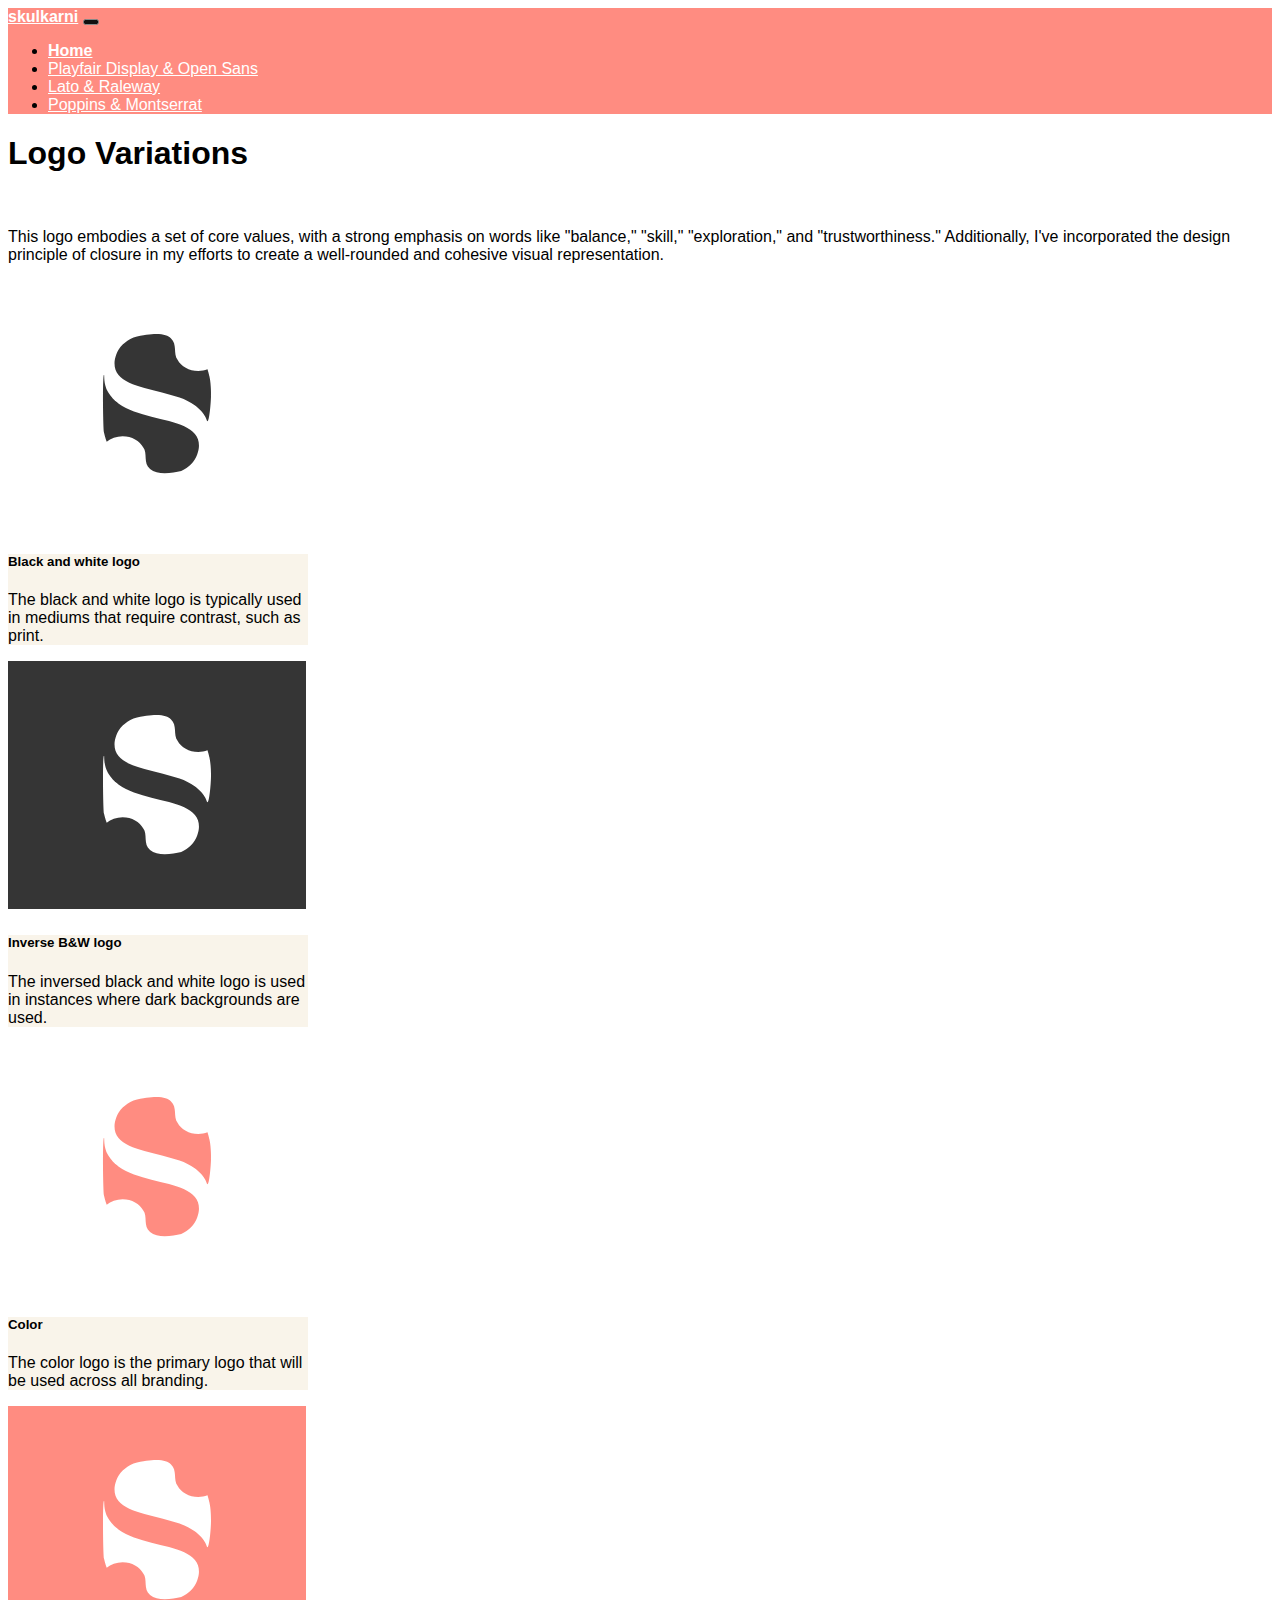
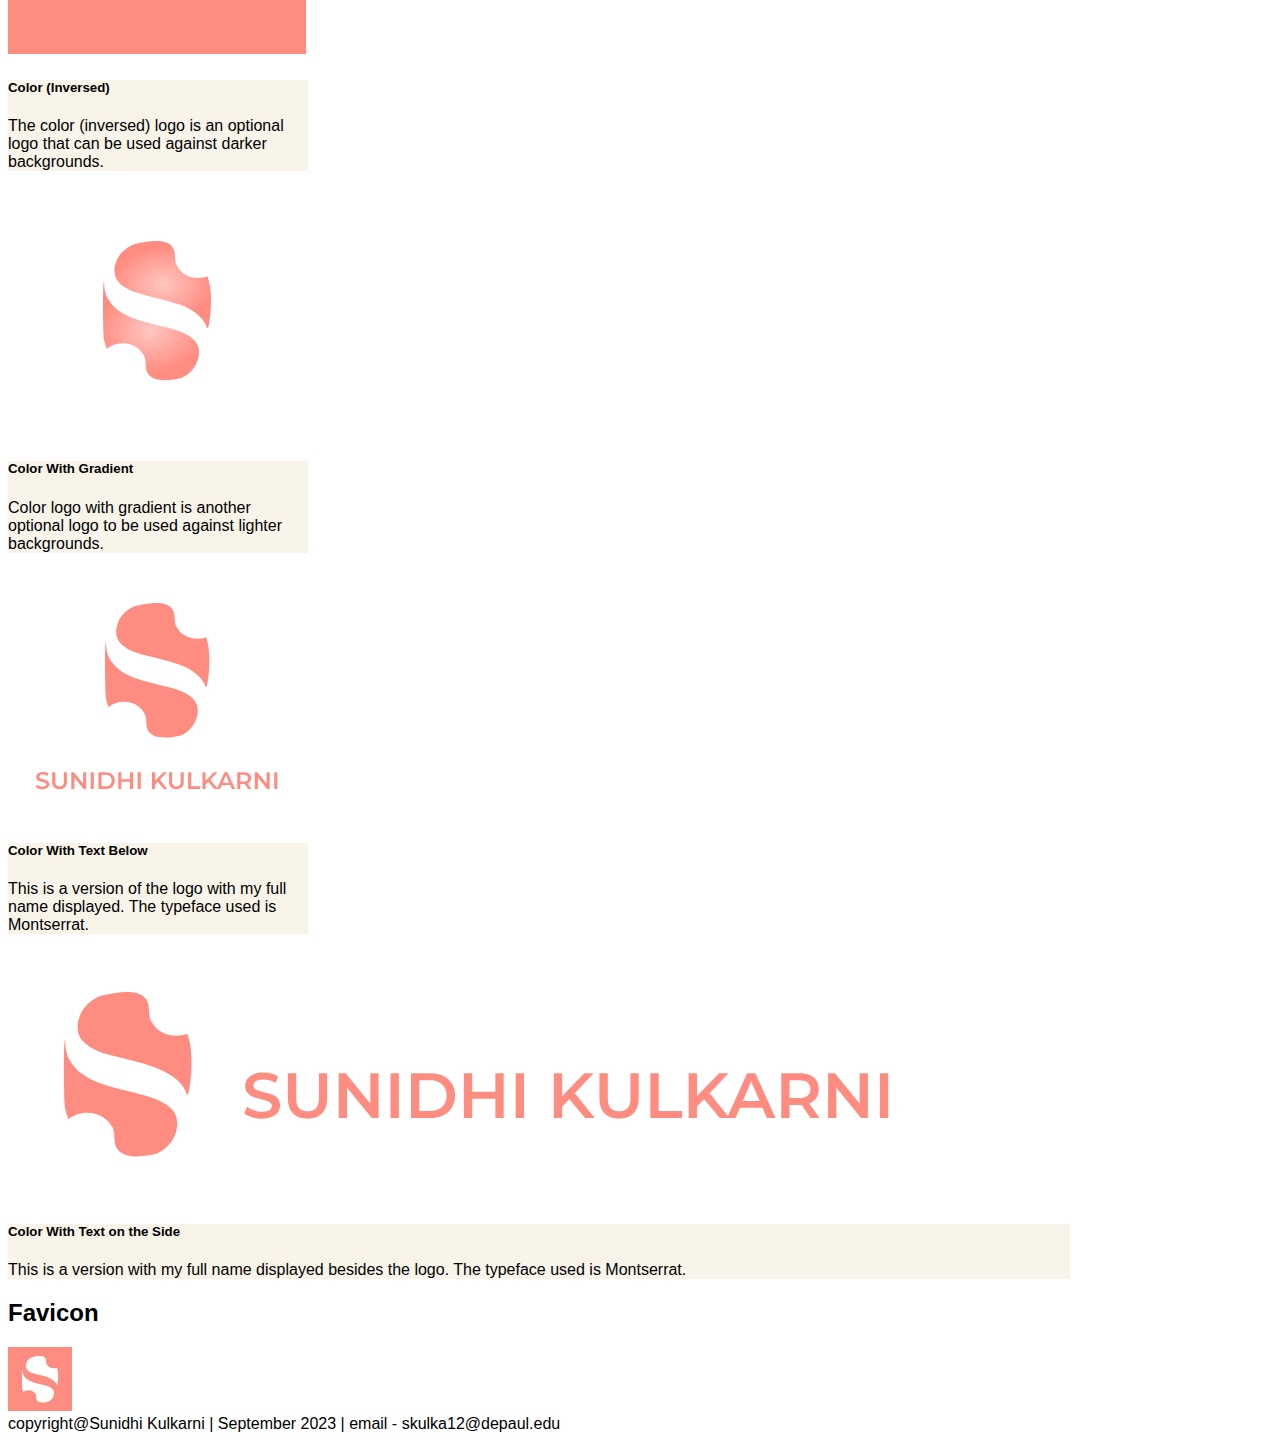
<file: index.html>
<!doctype html>
<html lang="en">
  <head>
    <meta charset="utf-8">
    <meta name="viewport" content="width=device-width, initial-scale=1">
    <title>Sunidhi Logo Variations</title>
    
    <!--CSS-->
    <link href="https://cdn.jsdelivr.net/npm/bootstrap@5.3.2/dist/css/bootstrap.min.css" rel="stylesheet" integrity="sha384-T3c6CoIi6uLrA9TneNEoa7RxnatzjcDSCmG1MXxSR1GAsXEV/Dwwykc2MPK8M2HN" crossorigin="anonymous">
    <link rel="stylesheet" href="./Typocss/typographicHierarchies.css">
    <link rel="preconnect" href="https://fonts.googleapis.com">
    <link rel="preconnect" href="https://fonts.gstatic.com" crossorigin>
    <link href="https://fonts.googleapis.com/css?family=Montserrat">
    <link rel="stylesheet" href="https://cdn.jsdelivr.net/npm/bootstrap-icons@1.9.1/font/bootstrap-icons.css">
    <link rel="shortcut icon" type="image" href="./Polished Logos/Favicon.png">
    <link rel="icon" type="image" href="./Polished Logos/Favicon.png">
    <link rel="apple-touch-icon" href="./Polished Logos/Favicon.png">

  </head>
  <body>
    <nav class="navbar navbar-expand-lg nav-bar-color sticky-top">
        <div class="container-fluid">
          <a class="navbar-brand" href="#">skulkarni</a>
          <button class="navbar-toggler" type="button" data-bs-toggle="collapse" data-bs-target="#navbarNavDropdown" aria-controls="navbarNavDropdown" aria-expanded="false" aria-label="Toggle navigation">
            <span class="navbar-toggler-icon"></span>
          </button>
          <div class="collapse navbar-collapse" id="navbarNavDropdown">
            <ul class="navbar-nav">
              <li class="nav-item">
                <a class="nav-link active nav-highlight" aria-current="page" href="../Typographical Hierarchies/Typoindex.html">Home</a>
              </li>
            <li class="nav-item">
              <a class="nav-link" href="../Typographical Hierarchies/Playfairdisplayandopensans.html">  Playfair Display & Open Sans  </a>
            </li>
            <li class="nav-item">
              <a class="nav-link" href="../Typographical Hierarchies/Latoandraleway.html">  Lato & Raleway  </a>
            </li>
            <li class="nav-item">
              <a class="nav-link" href="../Typographical Hierarchies/Poppinsandmontserrat.html">  Poppins & Montserrat  </a>
            </li>
          </ul>
        </div>
      </div>
    </nav>

    <div class="container mt-5">
      <div class="row">
        <div class="col-1"></div>
        <div class="col-10 google-font-text text-center">
          <h1>Logo Variations</h1>
          <br>
          <p>This logo embodies a set of core values, with a strong emphasis on words like "balance," "skill," "exploration," and "trustworthiness." Additionally, I've incorporated the design principle of closure in my efforts to create a well-rounded and cohesive visual representation.</p>
        </div>
        <div class="col-1"></div>
      </div>

        <div class="row">
            <div class="col-sm-4">
                <div class="card mb-4" style="width:300px">
                    <img class="card-img-top" src="./Polished Logos/Black and white logo.svg" max-width="40%" height="auto" alt="BW Logo">
                    <div class="card-body">
                        <h5 class="scard-title">Black and white logo</h5>
                        <p class="card-text">The black and white logo is typically used in mediums that require contrast, such as print. </p>
                    </div>
                </div>
            </div>
            <div class="col-sm-4">
                <div class="card mb-4" style="width:300px">
                    <img class="card-img-top" src="./Polished Logos/Inverse B&W logo.svg" max-width="40%" height="auto" alt="BW Logo">
                    <div class="card-body">
                        <h5 class="card-title">Inverse B&W logo</h5>
                        <p class="card-text">The inversed black and white logo is used in instances where dark backgrounds are used.</p>
                    </div>
                </div>
            </div>
            <div class="col-sm-4">
                <div class="card mb-4" style="width:300px">
                    <img class="card-img-top" src="./Polished Logos/Color.svg" max-width="40%" height="auto" alt="BW Logo">
                    <div class="card-body">
                        <h5 class="card-title">Color</h5>
                        <p class="card-text">The color logo is the primary logo that will be used across all branding.</p>
                    </div>
                </div>
            </div>
        </div>
        <div class="row">
            <div class="col-sm-4">
                <div class="card mb-4" style="width:300px">
                    <img class="card-img-top" src="./Polished Logos/Color (Inversed).svg" max-width="40%" height="auto" alt="BW Logo">
                    <div class="card-body">
                        <h5 class="card-title">Color (Inversed)</h5>
                        <p class="card-text">The color (inversed) logo is an optional logo that can be used against darker backgrounds.</p>
                    </div>
                </div>
            </div>
            <div class="col-sm-4">
                <div class="card mb-4" style="width:300px">
                    <img class="card-img-top" src="./Polished Logos/Color With Gradient.svg" max-width="40%" height="auto" alt="BW Logo">
                    <div class="card-body">
                        <h5 class="card-title">Color With Gradient</h5>
                        <p class="card-text">Color logo with gradient is another optional logo to be used against lighter backgrounds.</p>
                    </div>
                </div>
            </div>
            <div class="col-sm-4">
                <div class="card mb-4" style="width:300px">
                    <img class="card-img-top" src="./Polished Logos/Color With Text Below.svg" max-width="40%" height="auto" alt="BW Logo">
                    <div class="card-body">
                        <h5 class="card-title">Color With Text Below</h5>
                        <p class="card-text">This is a version of the logo with my full name displayed. The typeface used is Montserrat.</p>
                    </div>
                </div>
            </div>
            <div class="col-sm-4">
                <div class="card mb-4" style="width:1062px">
                    <img class="card-img-top" src="./Polished Logos/Color With Text on the Side.svg" max-width="40%" height="auto" alt="BW Logo">
                    <div class="card-body">
                        <h5 class="card-title">Color With Text on the Side</h5>
                        <p class="card-text">This is a version with my full name displayed besides the logo. The typeface used is Montserrat.</p>
                    </div>
                </div>
            </div>
        </div>
    </div>

    <div class="container mb-5 mt-5">
        <h2>Favicon</h2>
        <img src="./Polished Logos/Favicon.svg" class="mt-1" alt="favicon">
    </div>

    
   <footer class = "footer-j mt-3 py-3 px-3 border-top text-center border-dark border-1">
        copyright@Sunidhi Kulkarni | September 2023 | email - skulka12@depaul.edu
    </footer>
    <script src="https://cdn.jsdelivr.net/npm/bootstrap@5.3.2/dist/js/bootstrap.bundle.min.js" integrity="sha384-C6RzsynM9kWDrMNeT87bh95OGNyZPhcTNXj1NW7RuBCsyN/o0jlpcV8Qyq46cDfL" crossorigin="anonymous"></script>
  </body>
</html>
</file>
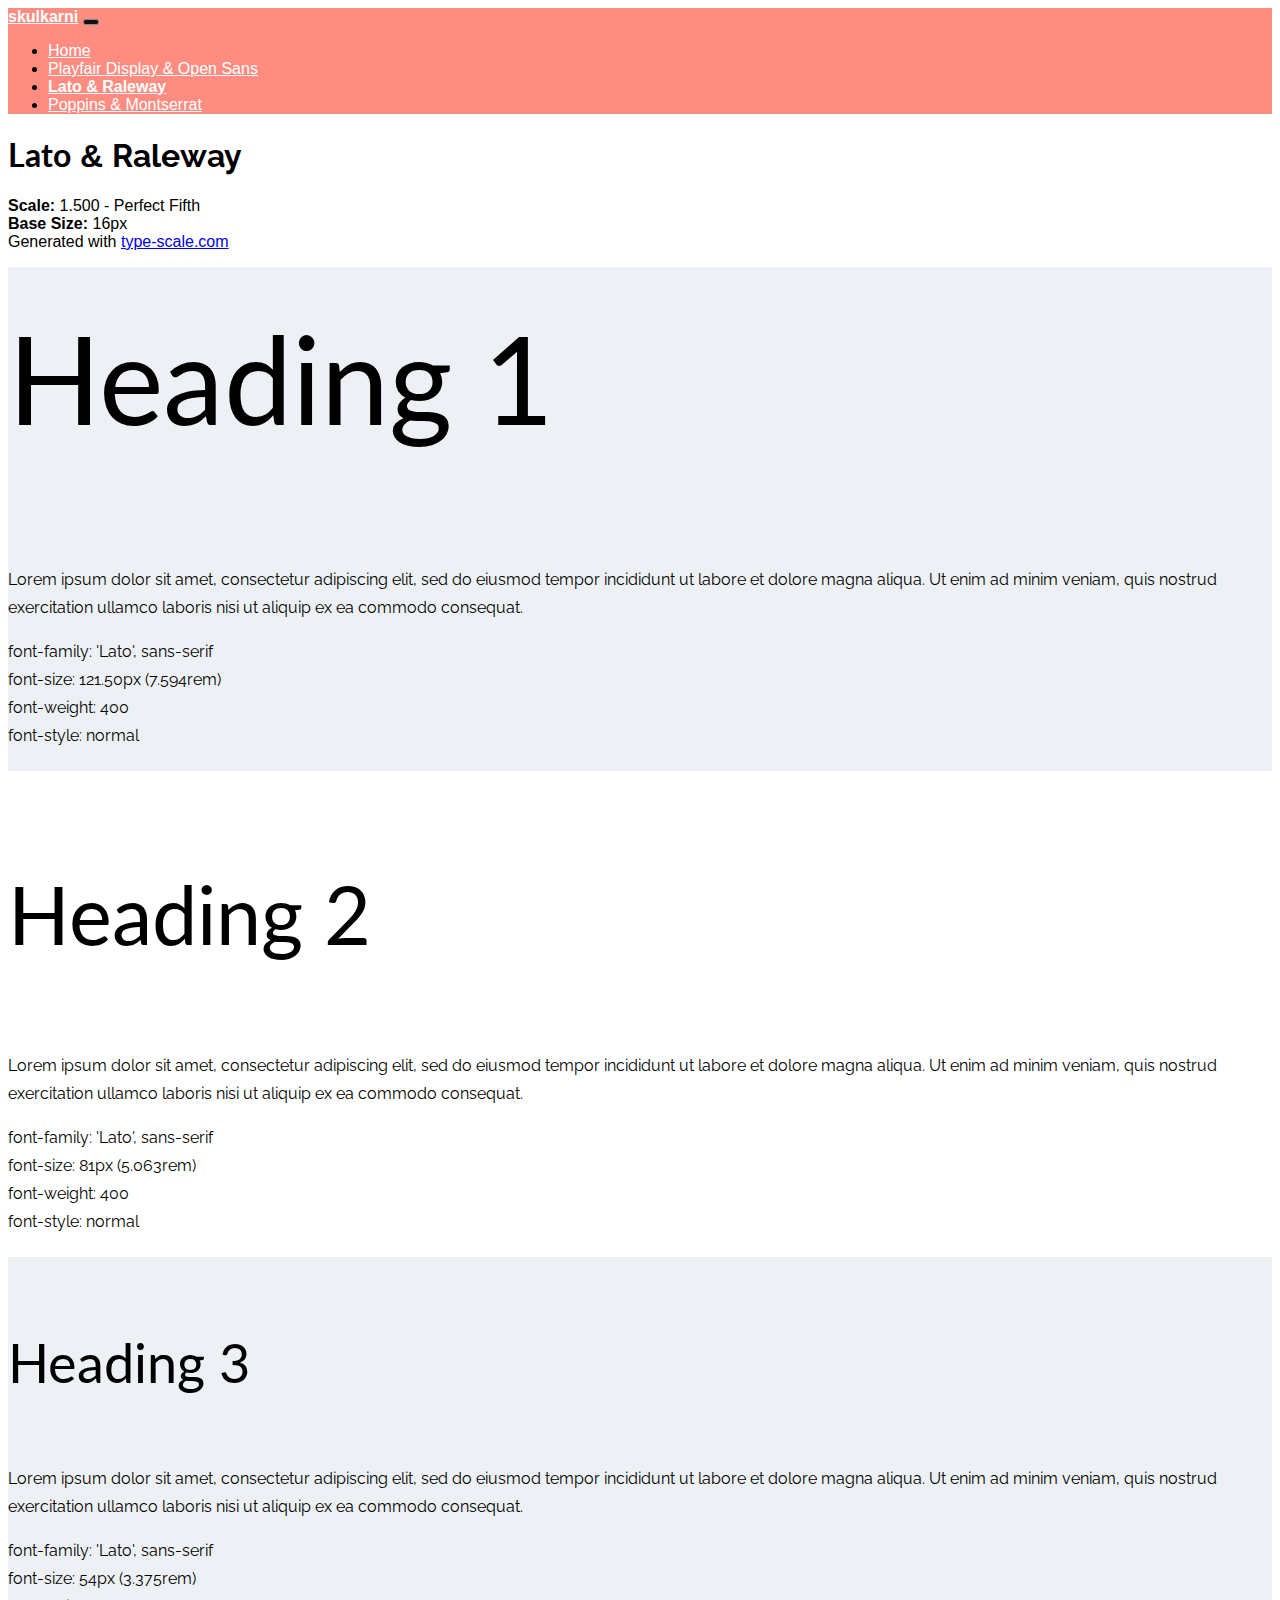
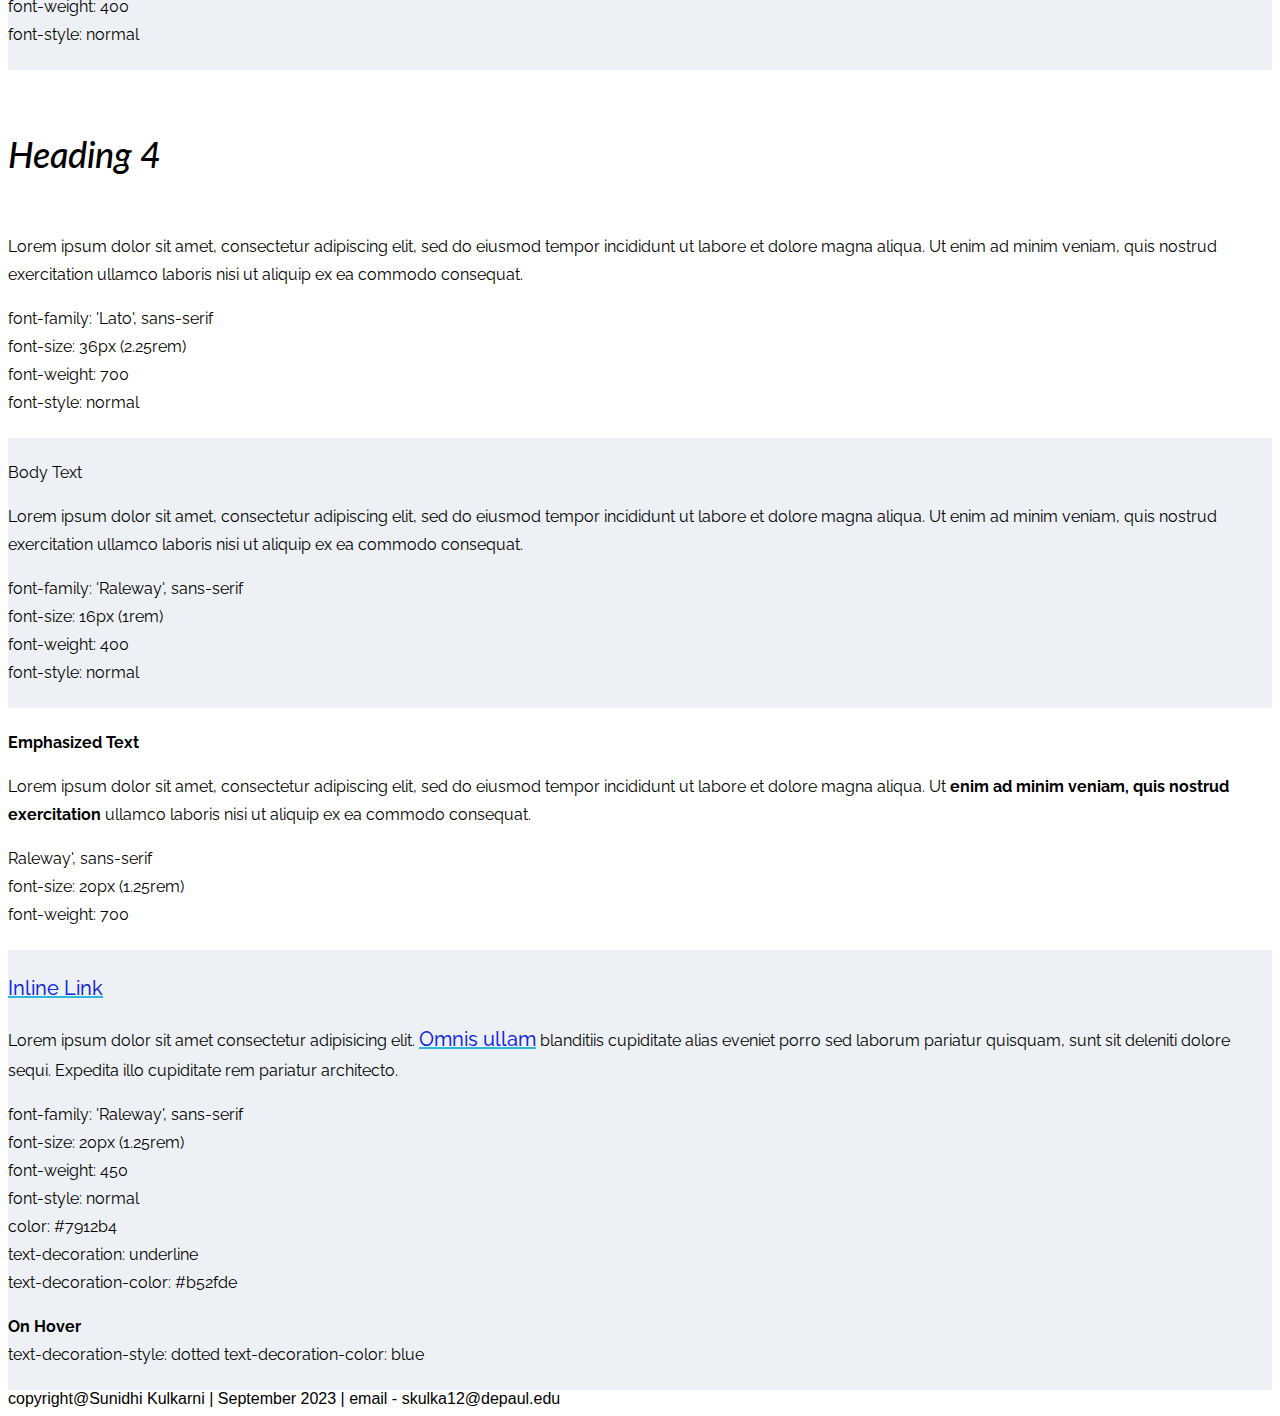
<file: Latoandraleway.html>
<!doctype html>
<html lang="en">
  <head>
    <meta charset="utf-8">
    <meta name="viewport" content="width=device-width, initial-scale=1">
  <title>Sunidhi Typographic Hierarchies</title>
    
    <!--CSS-->
    <link href="https://cdn.jsdelivr.net/npm/bootstrap@5.3.2/dist/css/bootstrap.min.css" rel="stylesheet" integrity="sha384-T3c6CoIi6uLrA9TneNEoa7RxnatzjcDSCmG1MXxSR1GAsXEV/Dwwykc2MPK8M2HN" crossorigin="anonymous">
    <link rel="preconnect" href="https://fonts.googleapis.com">
    <link rel="preconnect" href="https://fonts.gstatic.com" crossorigin>
    <link href="https://fonts.googleapis.com/css2?family=Lato&family=Raleway&display=swap" rel="stylesheet"> 
    <link rel="stylesheet" href="./Typocss/typographicHierarchies.css">

  </head>
  <body>
    <nav class="navbar navbar-expand-lg nav-bar-color sticky-top">
        <div class="container-fluid">
          <a class="navbar-brand" href="#">skulkarni</a>
          <button class="navbar-toggler" type="button" data-bs-toggle="collapse" data-bs-target="#navbarNavDropdown" aria-controls="navbarNavDropdown" aria-expanded="false" aria-label="Toggle navigation">
            <span class="navbar-toggler-icon"></span>
          </button>
          <div class="collapse navbar-collapse" id="navbarNavDropdown">
            <ul class="navbar-nav">
              <li class="nav-item">
                <a class="nav-link" href="./index.html">Home</a>
              </li>
            <li class="nav-item">
              <a class="nav-link" href="./Playfairdisplayandopensans.html">  Playfair Display & Open Sans  </a>
            </li>
            <li class="nav-item">
              <a class="nav-link active nav-highlight" aria-current="page" href="./Latoandraleway.html">  Lato & Raleway  </a>
            </li>
            <li class="nav-item">
              <a class="nav-link" href="./Poppinsandmontserrat.html">  Poppins & Montserrat  </a>
            </li>
          </ul>
        </div>
      </div>
    </nav>

    <!-- description of the font and scale -->
    <div class="container type-description">
      <div class="row">
        <div class="col mt-5">
            <h1><span style="font-family: 'Lato', sans-serif">Lato</span> &amp; <span style="font-family: 'Raleway', sans-serif">Raleway</span></h1>
            
            <p>
                <b>Scale:</b> 1.500 - Perfect Fifth <br />
                <b>Base Size:</b> 16px <br />
                Generated with <a href="https://type-scale.com/" target="_blank">type-scale.com</a>
            </p>
        </div>
    </div> <!-- description of the font and scale -->
    
    <!--begin typeface headings -->
    <div class="container typeface-hierarchy Latoandraleway">
      <div class="row row-1">
        <div class="col-lg-8 col-md-12 py-3">
          <h1>Heading 1</h1>
          <p>Lorem ipsum dolor sit amet, consectetur adipiscing elit, sed do eiusmod tempor incididunt ut labore et dolore 
            magna aliqua. Ut enim ad minim veniam, quis nostrud exercitation ullamco laboris nisi ut aliquip ex ea 
            commodo consequat.
          </p>
        </div>
        <div class="col-lg-4 specs pt-5 mt-4 ps-4">
          <p>
            font-family: 'Lato', sans-serif <br/>
            font-size: 121.50px (7.594rem)<br/>
            font-weight: 400<br/>
            font-style: normal<br/>
          </p>
        </div>
        
      </div> <!--row end-->
      
      <div class="row row-2">
        <div class="col-lg-8 col-md-12 py-">
          <h2>Heading 2</h2>
          <p>Lorem ipsum dolor sit amet, consectetur adipiscing elit, sed do eiusmod tempor incididunt ut labore et dolore 
            magna aliqua. Ut enim ad minim veniam, quis nostrud exercitation ullamco laboris nisi ut aliquip ex ea 
            commodo consequat.
          </p>
        </div>
        <div class="col-lg-4 col-md-12 specs pt-5 ps-4">
          <p>
            font-family: 'Lato', sans-serif <br/>
            font-size: 81px (5.063rem)<br/>
            font-weight: 400<br/>
            font-style: normal<br/>
          </p>
        </div>
      </div> <!--row end-->

      <div class="row row-3">
        <div class="col-lg-8 col-md-12 py-3">
          <h3>Heading 3</h3>
          <p>Lorem ipsum dolor sit amet, consectetur adipiscing elit, sed do eiusmod tempor incididunt ut labore et dolore 
            magna aliqua. Ut enim ad minim veniam, quis nostrud exercitation ullamco laboris nisi ut aliquip ex ea 
            commodo consequat.
          </p>
        </div>
        <div class="col-lg-4 col-md-12 specs pt-5 ps-4">
          <p>
            font-family: 'Lato', sans-serif <br/>
            font-size: 54px (3.375rem) <br/>
            font-weight: 400<br/>
            font-style: normal<br/>
          </p>
        </div>
      </div> <!--row end-->

      <div class="row row-4">
        <div class="col-lg-8 col-md-12 py-3">
          <h4>Heading 4</h4>
          <p>Lorem ipsum dolor sit amet, consectetur adipiscing elit, sed do eiusmod tempor incididunt ut labore et dolore 
            magna aliqua. Ut enim ad minim veniam, quis nostrud exercitation ullamco laboris nisi ut aliquip ex ea 
            commodo consequat.
          </p>
        </div>
        <div class="col-lg-4 col-md-12 specs pt-4 ps-4">
          <p>
            font-family: 'Lato', sans-serif <br/>
            font-size: 36px (2.25rem)<br/>
            font-weight: 700<br/>
            font-style: normal<br/>
          </p>
        </div>
      </div> <!--row end-->

      <div class="row row-5">
        <div class="col-lg-8 col-md-12 py-2">
          <p>Body Text</p>
          <p>Lorem ipsum dolor sit amet, consectetur adipiscing elit, sed do eiusmod tempor incididunt ut labore et dolore 
            magna aliqua. Ut enim ad minim veniam, quis nostrud exercitation ullamco laboris nisi ut aliquip ex ea 
            commodo consequat.
          </p>
        </div>
        <div class="col-lg-4 col-md-12 specs pt-4 ps-4">
          <p>
            font-family: 'Raleway', sans-serif <br/>
            font-size: 16px (1rem) <br/>
            font-weight: 400<br/>
            font-style: normal<br/>
          </p>
        </div>
      </div> <!--row end-->

      <div class="row row-6">
        <div class="col-lg-8 col-md-12 py-2 col-em">
          <p><em>Emphasized Text</em></p>
          <p>Lorem ipsum dolor sit amet, consectetur adipiscing elit, sed do eiusmod tempor incididunt ut labore et dolore 
            magna aliqua. Ut <em>enim ad minim veniam, quis nostrud exercitation</em> ullamco laboris nisi ut aliquip ex ea 
            commodo consequat.
          </p>
        </div>
        <div class="col-lg-4 col-md-12 specs pt-5 ps-4">
          <p>Raleway', sans-serif <br/>
            font-size: 20px (1.25rem)<br/>
            font-weight: 700<br/>
          </p>
        </div>
      </div> <!--row end-->

      <div class="row row-7">
        <div class="col-lg-8 col-md-12 py-2">
            <p><a href="#">Inline Link</a></p>
            <p>Lorem ipsum dolor sit amet consectetur adipisicing elit. <a href="#">Omnis ullam</a> blanditiis cupiditate alias eveniet porro sed laborum pariatur quisquam, sunt sit deleniti dolore sequi. Expedita illo cupiditate rem pariatur architecto.</p>
        </div>
        <div class="col-lg-4 col-md-12 specs pt-3 ps-4">
                <p>
                    font-family: 'Raleway', sans-serif<br />
                    font-size: 20px (1.25rem)<br />
                    font-weight: 450<br />
                    font-style: normal<br />
                    color: #7912b4<br />
                    text-decoration: underline<br />
                    text-decoration-color: #b52fde<br />
                </p>
                <p>
                    <b>On Hover</b><br />
                    text-decoration-style: dotted
                    text-decoration-color: blue
                </p>
        </div>
    </div>
    </div>

     <footer class = "footer-j mt-3 py-3 px-3 border-top text-center border-dark border-1">
        copyright@Sunidhi Kulkarni | September 2023 | email - skulka12@depaul.edu
    </footer>
    <script src="https://cdn.jsdelivr.net/npm/bootstrap@5.3.2/dist/js/bootstrap.bundle.min.js" integrity="sha384-C6RzsynM9kWDrMNeT87bh95OGNyZPhcTNXj1NW7RuBCsyN/o0jlpcV8Qyq46cDfL" crossorigin="anonymous"></script>
  </body>
</html>
</file>
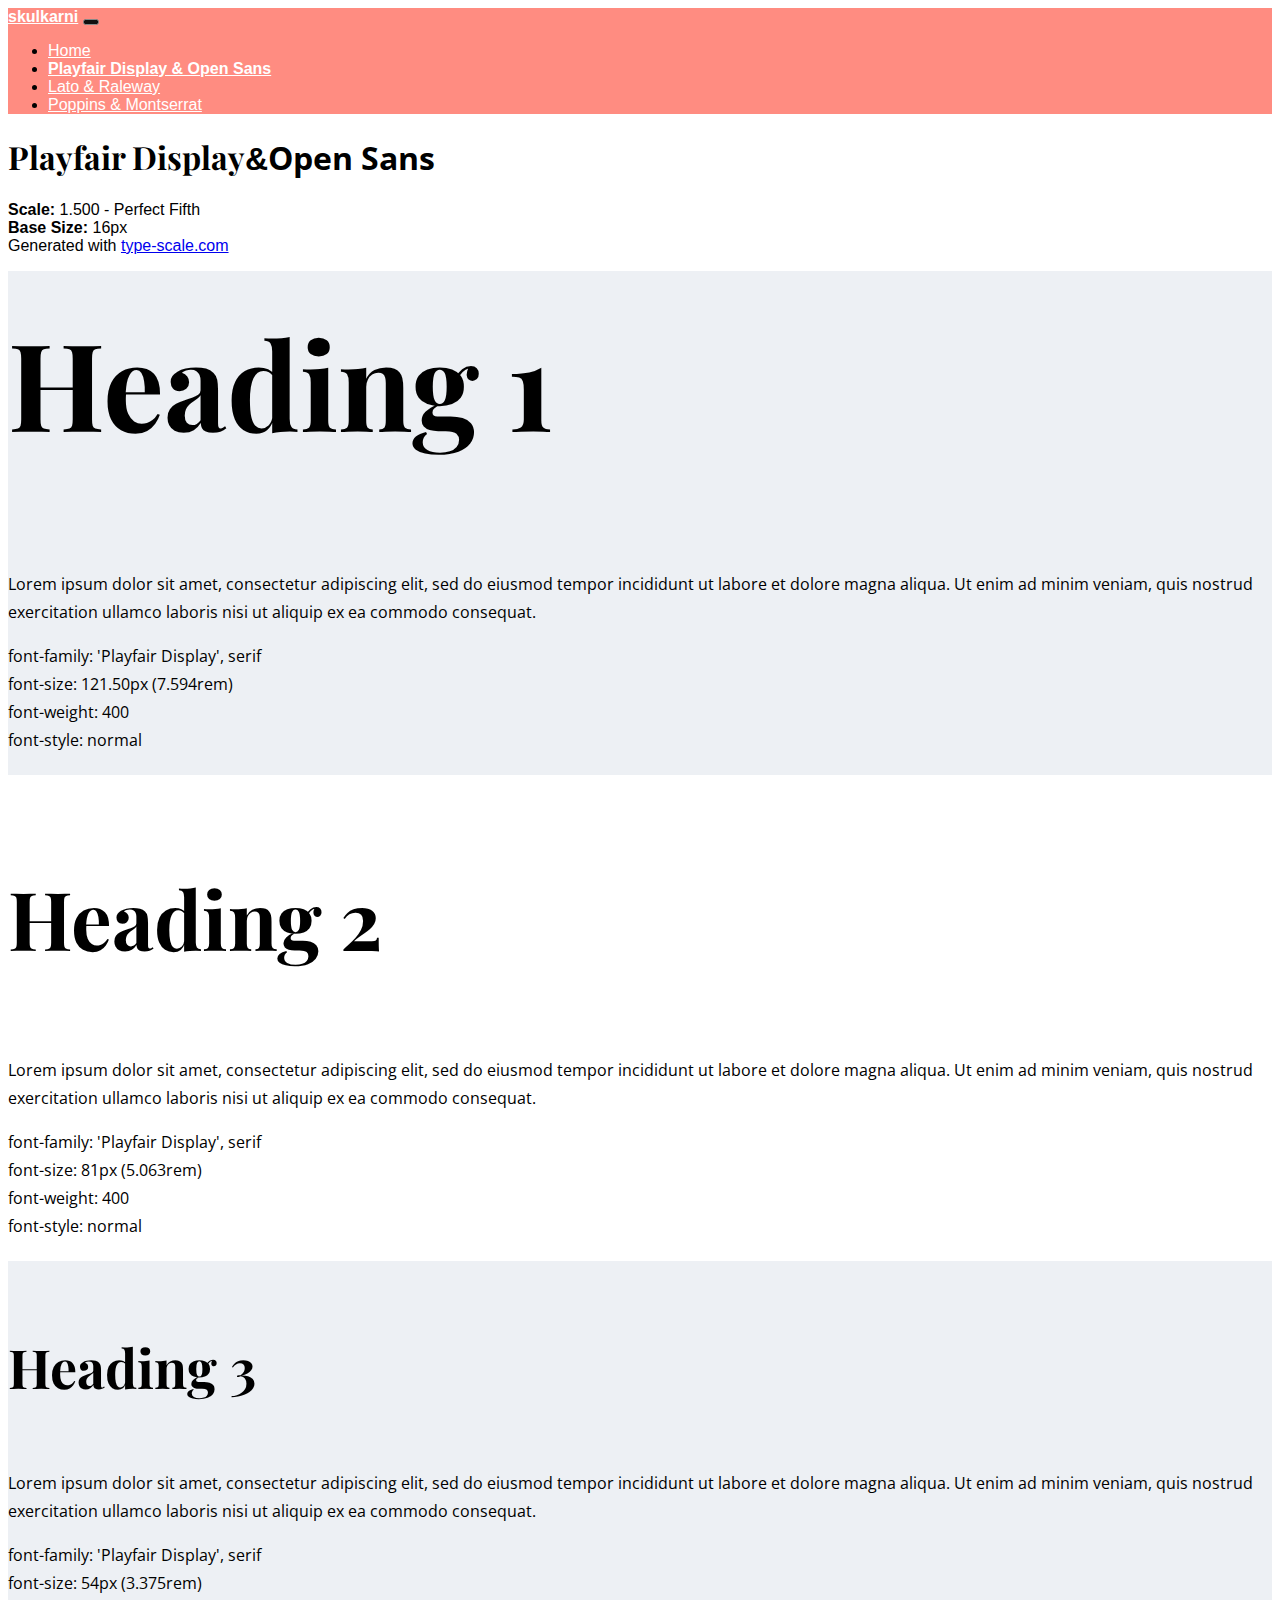
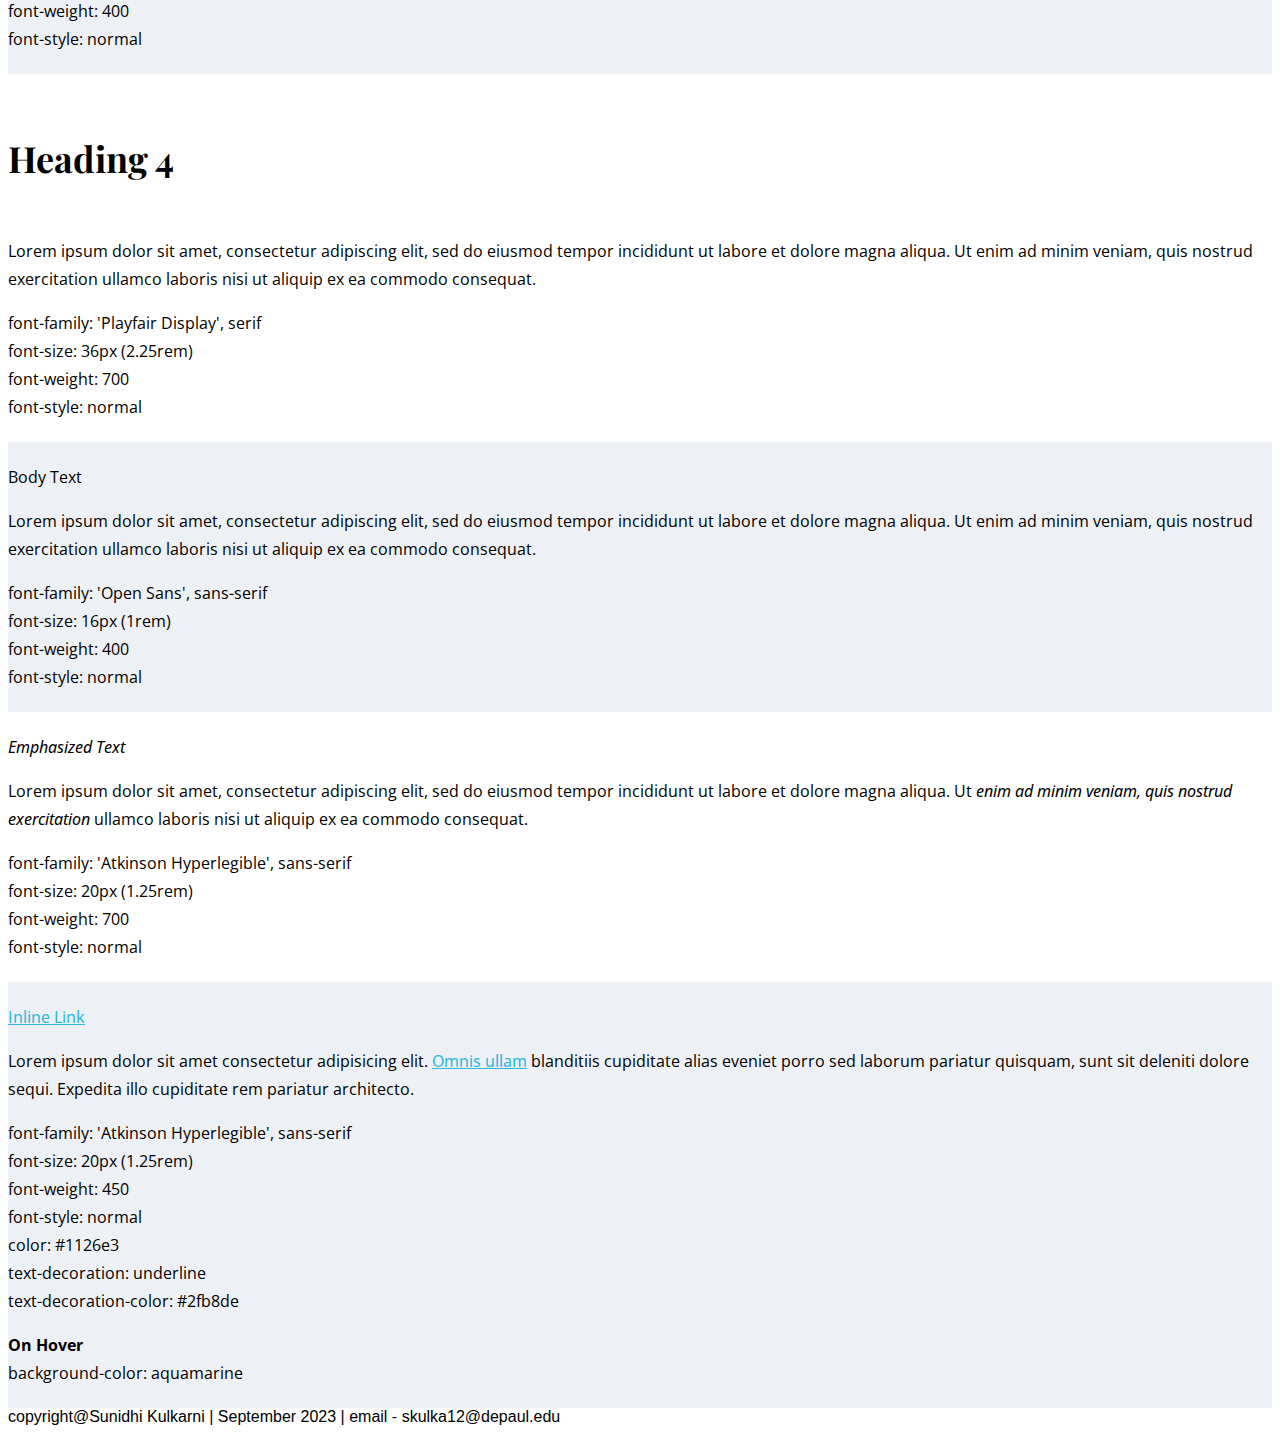
<file: Playfairdisplayandopensans.html>
<!doctype html>
<html lang="en">
  <head>
    <meta charset="utf-8">
    <meta name="viewport" content="width=device-width, initial-scale=1">
    <title>Sunidhi Typographic Hierarchies</title>
    
    <!--CSS-->
    <link href="https://cdn.jsdelivr.net/npm/bootstrap@5.3.2/dist/css/bootstrap.min.css" rel="stylesheet" integrity="sha384-T3c6CoIi6uLrA9TneNEoa7RxnatzjcDSCmG1MXxSR1GAsXEV/Dwwykc2MPK8M2HN" crossorigin="anonymous">
    <link rel="preconnect" href="https://fonts.googleapis.com">
    <link rel="preconnect" href="https://fonts.gstatic.com" crossorigin>
    <link href="https://fonts.googleapis.com/css2?family=Playfair display:wght@400;700&family=Open Sans:wght@400;700&display=swap" rel="stylesheet">
    <link rel="stylesheet" href="./Typocss/typographicHierarchies.css">

  </head>
  <body>
    <nav class="navbar navbar-expand-lg nav-bar-color sticky-top">
        <div class="container-fluid">
          <a class="navbar-brand" href="#">skulkarni</a>
          <button class="navbar-toggler" type="button" data-bs-toggle="collapse" data-bs-target="#navbarNavDropdown" aria-controls="navbarNavDropdown" aria-expanded="false" aria-label="Toggle navigation">
            <span class="navbar-toggler-icon"></span>
          </button>
          <div class="collapse navbar-collapse" id="navbarNavDropdown">
            <ul class="navbar-nav">
              <li class="nav-item">
                <a class="nav-link" href="./index.html">Home</a>
              </li>
            <li class="nav-item">
              <a class="nav-link active nav-highlight" aria-current="page" href="./Playfairdisplayandopensans.html">  Playfair Display & Open Sans  </a>
            </li>
            <li class="nav-item">
              <a class="nav-link" href="./Latoandraleway.html">  Lato & Raleway  </a>
            </li>
            <li class="nav-item">
              <a class="nav-link" href="./Poppinsandmontserrat.html">  Poppins & Montserrat  </a>
            </li>
          </ul>
        </div>
      </div>
    </nav>

    <!-- description of the font and scale -->
    <div class="container type-description">
      <div class="row">
        <div class="col mt-5">
            <h1><span style="font-family: 'Playfair Display', serif">Playfair Display</span>&amp;<span style="font-family: 'Open Sans', sans-serif">Open Sans</span></h1>
            
            <p>
                <b>Scale:</b> 1.500 - Perfect Fifth <br />
                <b>Base Size:</b> 16px <br />
                Generated with <a href="https://type-scale.com/" target="_blank">type-scale.com</a>
            </p>
        </div>
    </div> <!-- description of the font and scale -->
    
    <!--begin typeface headings -->
    <div class="container typeface-hierarchy Playfairdisplayandopensans">
      <div class="row row-1">
        <div class="col-lg-7 col-md-12 py-3">
          <h1>Heading 1</h1>
          <p>Lorem ipsum dolor sit amet, consectetur adipiscing elit, sed do eiusmod tempor incididunt ut labore et dolore 
            magna aliqua. Ut enim ad minim veniam, quis nostrud exercitation ullamco laboris nisi ut aliquip ex ea 
            commodo consequat.
          </p>
        </div>
        <div class="col-lg-5 specs pt-5 mt-4 ps-5">
          <p>
            font-family: 'Playfair Display', serif<br/>
            font-size: 121.50px (7.594rem)<br/>
            font-weight: 400<br/>
            font-style: normal<br/>
          </p>
        </div>
        
      </div> <!--row end-->
      
      <div class="row row-2">
        <div class="col-lg-7 col-md-12 py-">
          <h2>Heading 2</h2>
          <p>Lorem ipsum dolor sit amet, consectetur adipiscing elit, sed do eiusmod tempor incididunt ut labore et dolore 
            magna aliqua. Ut enim ad minim veniam, quis nostrud exercitation ullamco laboris nisi ut aliquip ex ea 
            commodo consequat.
          </p>
        </div>
        <div class="col-lg-5 col-md-12 specs pt-5 ps-5">
          <p>
            font-family: 'Playfair Display', serif <br/>
            font-size: 81px (5.063rem)<br/>
            font-weight: 400<br/>
            font-style: normal<br/>
          </p>
        </div>
      </div> <!--row end-->

      <div class="row row-3">
        <div class="col-lg-7 col-md-12 py-3">
          <h3>Heading 3</h3>
          <p>Lorem ipsum dolor sit amet, consectetur adipiscing elit, sed do eiusmod tempor incididunt ut labore et dolore 
            magna aliqua. Ut enim ad minim veniam, quis nostrud exercitation ullamco laboris nisi ut aliquip ex ea 
            commodo consequat.
          </p>
        </div>
        <div class="col-lg-5 col-md-12 specs pt-5 ps-5">
          <p>
            font-family: 'Playfair Display', serif<br/>
            font-size: 54px (3.375rem)<br/>
            font-weight: 400<br/>
            font-style: normal<br/>
          </p>
        </div>
      </div> <!--row end-->

      <div class="row row-4">
        <div class="col-lg-7 col-md-12 py-3">
          <h4>Heading 4</h4>
          <p>Lorem ipsum dolor sit amet, consectetur adipiscing elit, sed do eiusmod tempor incididunt ut labore et dolore 
            magna aliqua. Ut enim ad minim veniam, quis nostrud exercitation ullamco laboris nisi ut aliquip ex ea 
            commodo consequat.
          </p>
        </div>
        <div class="col-lg-5 col-md-12 specs pt-5 ps-5">
          <p>
            font-family: 'Playfair Display', serif<br/>
            font-size: 36px (2.25rem)<br/>
            font-weight: 700<br/>
            font-style: normal<br/>
          </p>
        </div>
      </div> <!--row end-->

      <div class="row row-5">
        <div class="col-lg-7 col-md-12 py-2">
          <p>Body Text</p>
          <p>Lorem ipsum dolor sit amet, consectetur adipiscing elit, sed do eiusmod tempor incididunt ut labore et dolore 
            magna aliqua. Ut enim ad minim veniam, quis nostrud exercitation ullamco laboris nisi ut aliquip ex ea 
            commodo consequat.
          </p>
        </div>
        <div class="col-lg-5 col-md-12 specs pt-5 ps-5">
          <p>
            font-family: 'Open Sans', sans-serif<br/>
            font-size: 16px (1rem)<br/>
            font-weight: 400<br/>
            font-style: normal<br/>
          </p>
        </div>
      </div> <!--row end-->

      <div class="row row-6">
        <div class="col-lg-7 col-md-12 py-2 col-em">
          <p><em>Emphasized Text</em></p>
          <p>Lorem ipsum dolor sit amet, consectetur adipiscing elit, sed do eiusmod tempor incididunt ut labore et dolore 
            magna aliqua. Ut <em>enim ad minim veniam, quis nostrud exercitation</em> ullamco laboris nisi ut aliquip ex ea 
            commodo consequat.
          </p>
        </div>
        <div class="col-lg-5 col-md-12 specs pt-5 ps-5">
          <p>
            font-family: 'Atkinson Hyperlegible', sans-serif<br/>
            font-size: 20px (1.25rem)<br/>
            font-weight: 700<br/>
            font-style: normal<br/>
          </p>
        </div>
      </div> <!--row end-->

      <div class="row row-7">
        <div class="col-lg-7 col-md-12 py-2">
            <p><a href="#">Inline Link</a></p>
            <p>Lorem ipsum dolor sit amet consectetur adipisicing elit. <a href="#">Omnis ullam</a> blanditiis cupiditate alias eveniet porro sed laborum pariatur quisquam, sunt sit deleniti dolore sequi. Expedita illo cupiditate rem pariatur architecto.</p>
        </div>
        <div class="col-lg-5 col-md-12 specs pt-5 ps-5">
                <p>
                    font-family: 'Atkinson Hyperlegible', sans-serif<br />
                    font-size: 20px (1.25rem)<br />
                    font-weight: 450<br />
                    font-style: normal<br />
                    color: #1126e3<br />
                    text-decoration: underline<br />
                    text-decoration-color: #2fb8de<br />
                </p>
                <p>
                    <b>On Hover</b><br />
                    background-color: aquamarine
                </p>
        </div>
    </div>
    </div>

    <footer class = "footer-j mt-3 py-3 px-3 border-top text-center border-dark border-1">
        copyright@Sunidhi Kulkarni | September 2023 | email - skulka12@depaul.edu
    </footer>
    <script src="https://cdn.jsdelivr.net/npm/bootstrap@5.3.2/dist/js/bootstrap.bundle.min.js" integrity="sha384-C6RzsynM9kWDrMNeT87bh95OGNyZPhcTNXj1NW7RuBCsyN/o0jlpcV8Qyq46cDfL" crossorigin="anonymous"></script>
  </body>
</html>
</file>
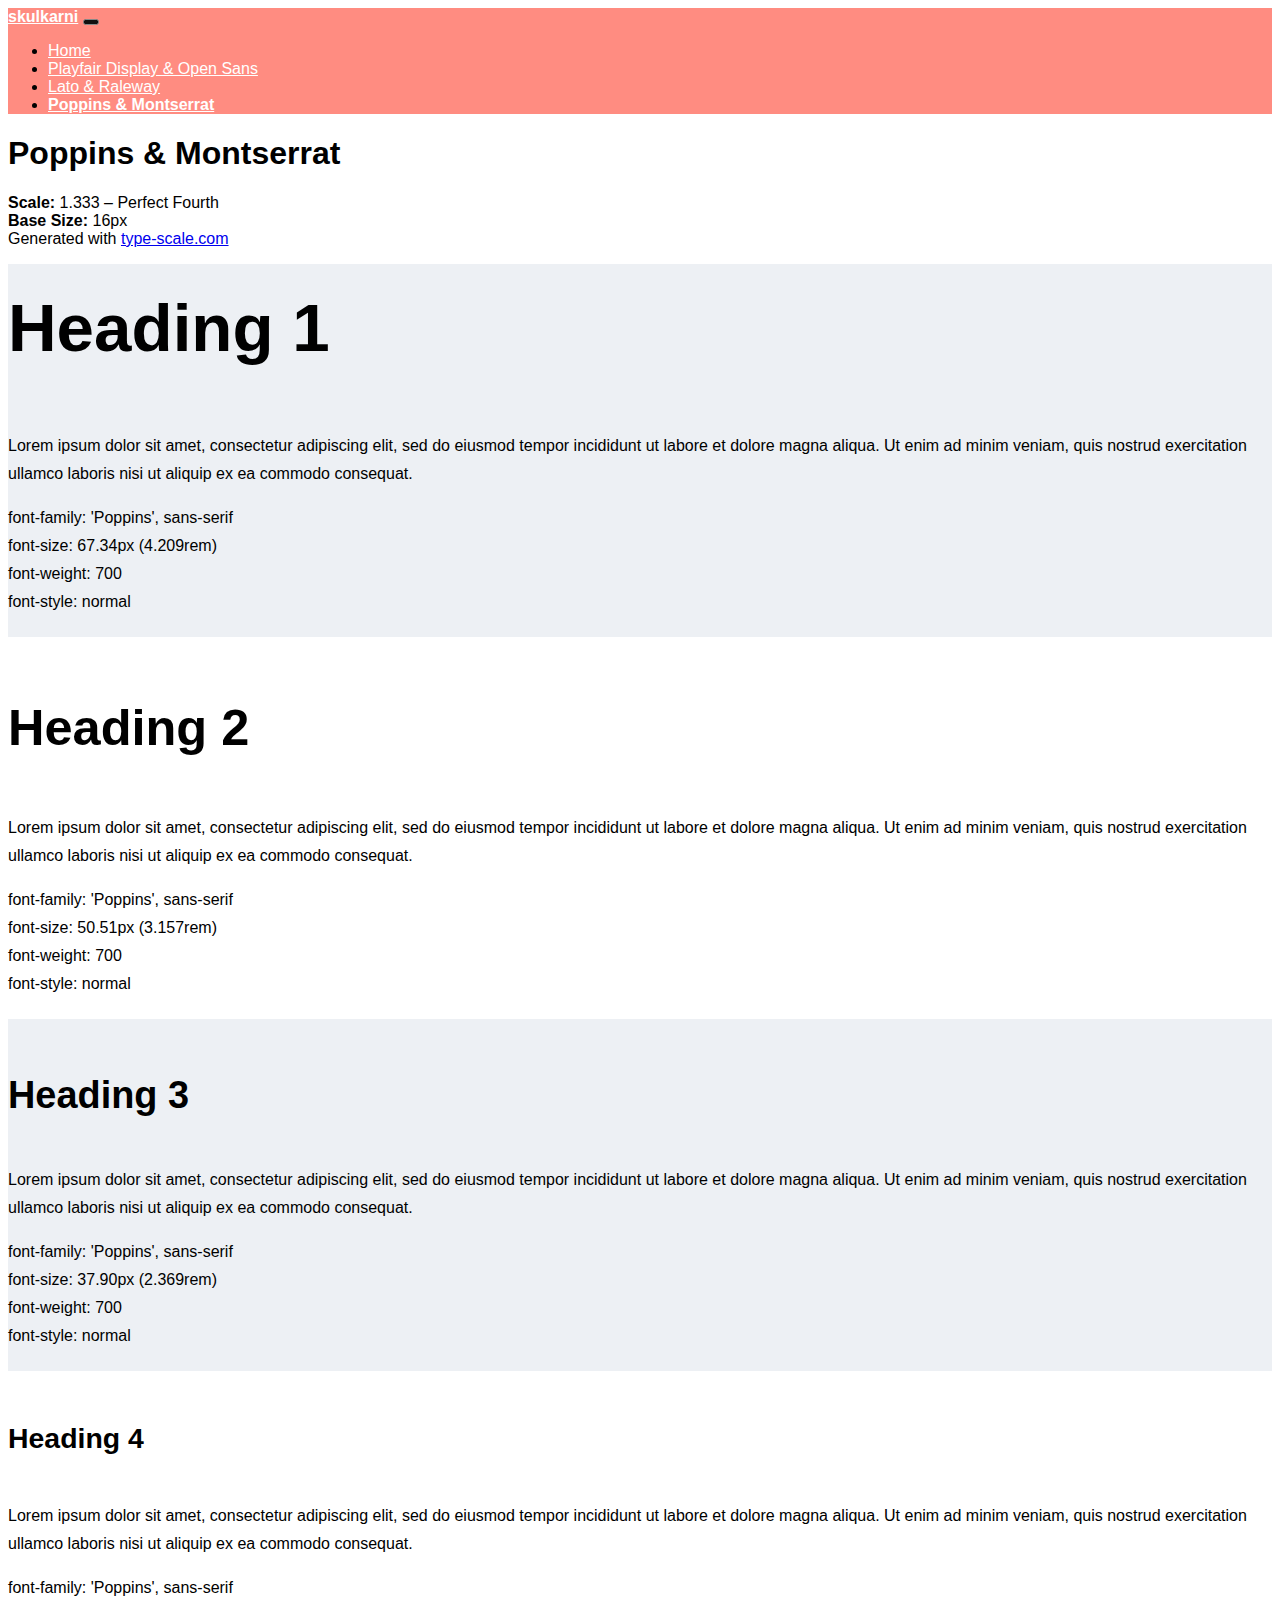
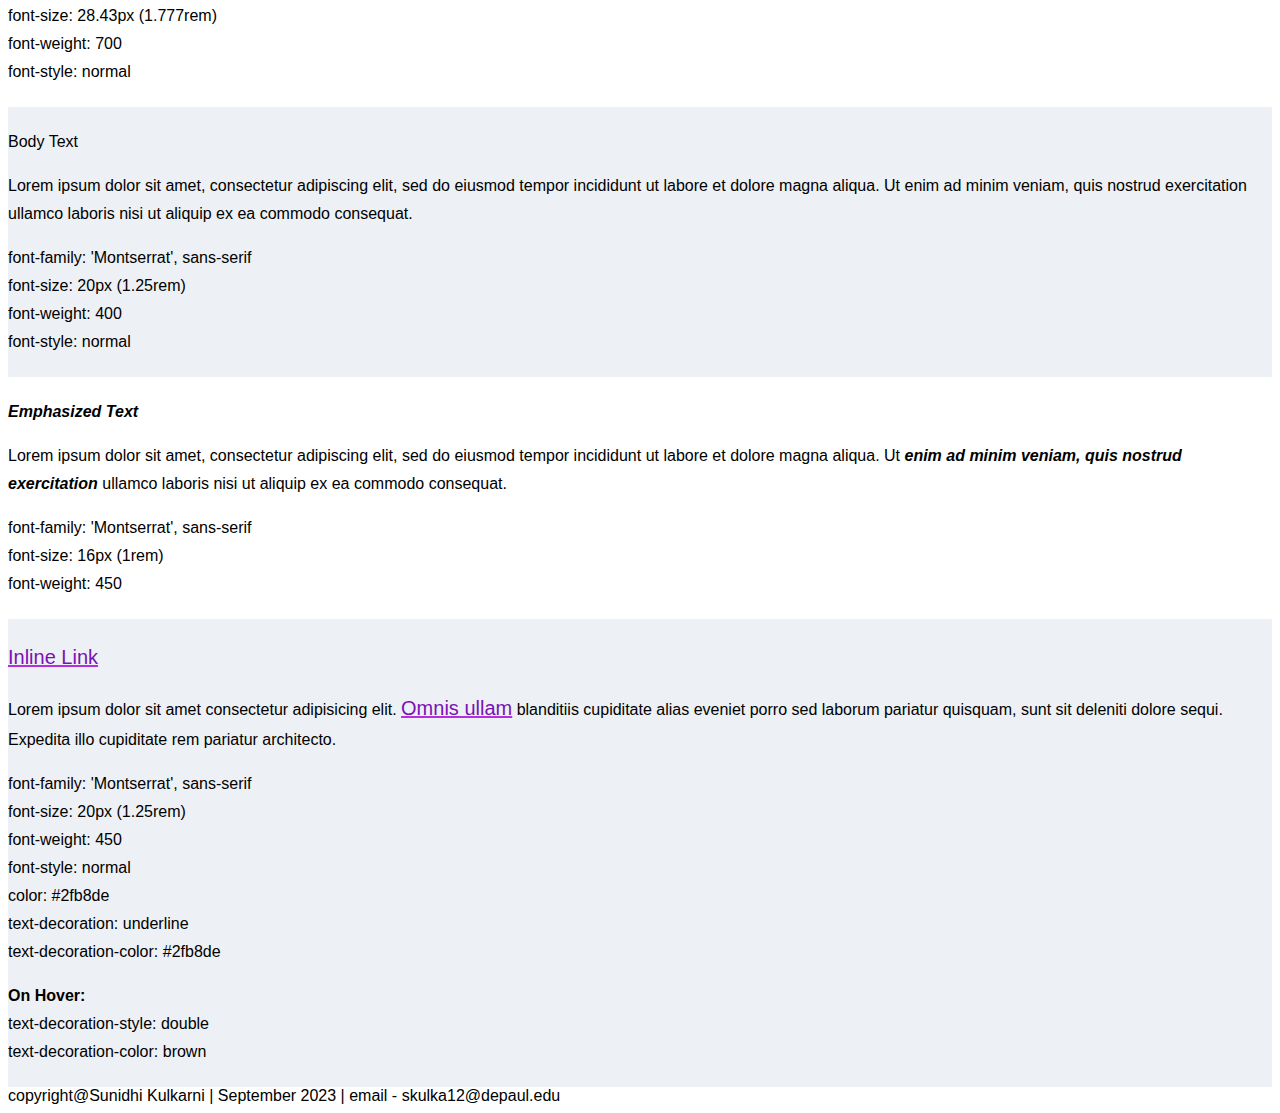
<file: Poppinsandmontserrat.html>
<!doctype html>
<html lang="en">
  <head>
    <meta charset="utf-8">
    <meta name="viewport" content="width=device-width, initial-scale=1">
    <title>Sunidhi Typographic Hierarchies</title>
    
    <!--CSS-->
    <link href="https://cdn.jsdelivr.net/npm/bootstrap@5.3.2/dist/css/bootstrap.min.css" rel="stylesheet" integrity="sha384-T3c6CoIi6uLrA9TneNEoa7RxnatzjcDSCmG1MXxSR1GAsXEV/Dwwykc2MPK8M2HN" crossorigin="anonymous">
    <link rel="stylesheet" href="./Typocss/typographicHierarchies.css">
    <link rel="preconnect" href="https://fonts.googleapis.com">
    <link rel="preconnect" href="https://fonts.gstatic.com" crossorigin>
    <link href="https://fonts.googleapis.com/css2?family=Raleway&family=Work+Sans:wght@300;500&display=swap" rel="stylesheet">
  
  </head>
  <body>
    <nav class="navbar navbar-expand-lg navbar-light nav-bar-color sticky-top">
        <div class="container-fluid">
          <a class="navbar-brand" href="#">skulkarni</a>
          <button class="navbar-toggler" type="button" data-bs-toggle="collapse" data-bs-target="#navbarNavDropdown" aria-controls="navbarNavDropdown" aria-expanded="false" aria-label="Toggle navigation">
            <span class="navbar-toggler-icon"></span>
          </button>
          <div class="collapse navbar-collapse" id="navbarNavDropdown">
            <ul class="navbar-nav">
              <li class="nav-item">
                <a class="nav-link" href="./index.html">Home</a>
              </li>
            <li class="nav-item">
              <a class="nav-link" href="./Playfairdisplayandopensans.html">  Playfair Display & Open Sans  </a>
            </li>
            <li class="nav-item">
              <a class="nav-link" href="./Latoandraleway.html">  Lato & Raleway  </a>
            </li>
            <li class="nav-item">
              <a class="nav-link active nav-highlight" aria-current="page" href="./Poppinsandmontserrat.html">  Poppins & Montserrat  </a>
            </li>
          </ul>
        </div>
      </div>
    </nav>

    <!-- description of the font and scale -->
    <div class="container type-description">
      <div class="row">
        <div class="col mt-5">
            <h1><span style="font-family: 'Poppins', sans-serif">Poppins</span> &amp; <span style="font-family: 'Montserrat', sans-serif">Montserrat</span></h1>
            
            <p>
                <b>Scale:</b> 1.333 – Perfect Fourth<br />
                <b>Base Size:</b> 16px <br />
                Generated with <a href="https://type-scale.com/" target="_blank">type-scale.com</a>
            </p>
        </div>
    </div> <!-- description of the font and scale -->
    
    <!--begin typeface headings -->
    <div class="container Poppinsandmontserrat">
      <div class="row row-1">
        <div class="col-12 col-lg-6 py-3">
          <h1>Heading 1</h1>
          <p>Lorem ipsum dolor sit amet, consectetur adipiscing elit, sed do eiusmod tempor incididunt ut labore et dolore 
            magna aliqua. Ut enim ad minim veniam, quis nostrud exercitation ullamco laboris nisi ut aliquip ex ea 
            commodo consequat.
          </p>
        </div>
        <div class="col-lg-5 offset-lg-1 specs py-5">
          <p>
            font-family: 'Poppins', sans-serif <br/>
            font-size: 67.34px (4.209rem)<br/>
            font-weight: 700<br/>
            font-style: normal<br/>
          </p>
        </div>
        
      </div> <!--row end-->
      
      <div class="row row-2">
        <div class="col-12 col-lg-6 py-3">
          <h2>Heading 2</h2>
          <p>Lorem ipsum dolor sit amet, consectetur adipiscing elit, sed do eiusmod tempor incididunt ut labore et dolore 
            magna aliqua. Ut enim ad minim veniam, quis nostrud exercitation ullamco laboris nisi ut aliquip ex ea 
            commodo consequat.
          </p>
        </div>
        <div class="col-lg-5 offset-lg-1 specs py-5">
          <p>
            font-family: 'Poppins', sans-serif <br/>
            font-size: 50.51px (3.157rem)<br/>
            font-weight: 700<br/>
            font-style: normal<br/>
          </p>
        </div>
      </div> <!--row end-->

      <div class="row row-3">
        <div class="col-12 col-lg-6 py-3">
          <h3>Heading 3</h3>
          <p>Lorem ipsum dolor sit amet, consectetur adipiscing elit, sed do eiusmod tempor incididunt ut labore et dolore 
            magna aliqua. Ut enim ad minim veniam, quis nostrud exercitation ullamco laboris nisi ut aliquip ex ea 
            commodo consequat.
          </p>
        </div>
        <div class="col-lg-5 offset-lg-1 specs py-5">
          <p>
            font-family: 'Poppins', sans-serif <br/>
            font-size: 37.90px (2.369rem)<br/>
            font-weight: 700<br/>
            font-style: normal<br/>
          </p>
        </div>
      </div> <!--row end-->

      <div class="row row-4">
        <div class="col-12 col-lg-6 py-3">
          <h4>Heading 4</h4>
          <p>Lorem ipsum dolor sit amet, consectetur adipiscing elit, sed do eiusmod tempor incididunt ut labore et dolore 
            magna aliqua. Ut enim ad minim veniam, quis nostrud exercitation ullamco laboris nisi ut aliquip ex ea 
            commodo consequat.
          </p>
        </div>
        <div class="col-lg-5 offset-lg-1 specs py-5">
          <p>
            font-family: 'Poppins', sans-serif <br/>
            font-size: 28.43px (1.777rem)<br/>
            font-weight: 700<br/>
            font-style: normal<br/>
          </p>
        </div>
      </div> <!--row end-->

      <div class="row row-5">
        <div class="col-12 col-lg-6 py-2">
          <p>Body Text</p>
          <p>Lorem ipsum dolor sit amet, consectetur adipiscing elit, sed do eiusmod tempor incididunt ut labore et dolore 
            magna aliqua. Ut enim ad minim veniam, quis nostrud exercitation ullamco laboris nisi ut aliquip ex ea 
            commodo consequat.
          </p>
        </div>
        <div class="col-lg-5 offset-lg-1 specs py-5">
          <p>
            font-family: 'Montserrat', sans-serif<br/>
            font-size: 20px (1.25rem)<br/>
            font-weight: 400<br/>
            font-style: normal<br/>
          </p>
        </div>
      </div> <!--row end-->

      <div class="row row-6">
        <div class="col-12 col-lg-6 py-2 col-em">
          <p><em>Emphasized Text</em></p>
          <p>Lorem ipsum dolor sit amet, consectetur adipiscing elit, sed do eiusmod tempor incididunt ut labore et dolore 
            magna aliqua. Ut <em>enim ad minim veniam, quis nostrud exercitation</em> ullamco laboris nisi ut aliquip ex ea 
            commodo consequat.
          </p>
        </div>
        <div class="col-lg-5 offset-lg-1 specs py-5">
          <p>
            font-family: 'Montserrat', sans-serif<br/>
            font-size: 16px (1rem)<br/>
            font-weight: 450<br/>
          </p>
        </div>
      </div> <!--row end-->

      <div class="row row-7">
        <div class="col-12 col-lg-6 py-2">
            <p><a href="#">Inline Link</a></p>
            <p>Lorem ipsum dolor sit amet consectetur adipisicing elit. <a href="#">Omnis ullam</a> blanditiis cupiditate alias eveniet porro sed laborum pariatur quisquam, sunt sit deleniti dolore sequi. Expedita illo cupiditate rem pariatur architecto.</p>
        </div>
        <div class="col-lg-5 offset-lg-1 specs">
                <p>
                    font-family: 'Montserrat', sans-serif<br />
                    font-size: 20px (1.25rem)<br />
                    font-weight: 450<br />
                    font-style: normal<br />
                    color: #2fb8de<br />
                    text-decoration: underline<br />
                    text-decoration-color: #2fb8de<br />
                </p>
                <p>
                    <b>On Hover:</b><br />
                    text-decoration-style: double<br />
                    text-decoration-color: brown
                </p>
        </div>
    </div>
    </div>

    <footer class = "footer-j mt-3 py-3 px-3 border-top text-center border-dark border-1">
        copyright@Sunidhi Kulkarni | September 2023 | email - skulka12@depaul.edu
    </footer>
    <script src="https://cdn.jsdelivr.net/npm/bootstrap@5.3.2/dist/js/bootstrap.bundle.min.js" integrity="sha384-C6RzsynM9kWDrMNeT87bh95OGNyZPhcTNXj1NW7RuBCsyN/o0jlpcV8Qyq46cDfL" crossorigin="anonymous"></script>
  </body>
</html>
</file>
<file: Typocss/typographicHierarchies.css>
/* h1{
    font-size: 2.441rem;
    padding-bottom: 0.279rem;
    font-weight: 400;
} */

/* .type-description h1{
font-weight: 400;
font-style: normal;
} */
body{
    font-family: 'Montserrat', sans-serif;
}

.nav-bar-color{
    background: rgb(255,140,129) !important;
}

.nav-link{
    color: rgb(255,255,255) !important;
}

.nav-link:hover{
    color: lightblue !important;
}

.nav-highlight, .navbar-brand{
    color: rgb(255, 255, 255) !important;
    font-weight: 700;
}

.navbar-toggler{
    filter: invert(100);
}

.card-body{
    background-color: rgb(249, 244, 234) !important;
}


.row-description{
    padding-top: 20px;
}

.Playfairdisplayandopensans {
    font-family: 'Open Sans', sans-serif;
    font-size: 20px;
    font-weight: 400;
    line-height: 1.75;
}

.Playfairdisplayandopensans p{
    font-family: 'Open Sans', sans-serif;
    font-size: 1rem;
    font-weight: 400;
    line-height: 1.75;
}

.Playfairdisplayandopensans h1 {            
  margin-top: 0;
  font-size: 7.594rem;
  font-family: 'Playfair Display', serif;
  font-weight: 700;

}

.Playfairdisplayandopensans h2 {
    font-family: 'Playfair Display', serif;
    font-weight: 700;
    font-size: 5.063rem;
}

.Playfairdisplayandopensans h3 {
    font-family: 'Playfair Display', serif;
    font-weight: 700;
    font-size: 3.375rem;
}

.Playfairdisplayandopensans h4 {
    font-family: 'Playfair Display', serif;
    font-weight: 700;
    font-size: 2.25rem;
}

.Playfairdisplayandopensans em{
    font-family: 'Open Sans', sans-serif;
    font-weight:450;
}

.Playfairdisplayandopensans a {
    font-family: 'Open Sans', sans-serif;
    font-weight: 450;
    color: #2fb8de;
    text-decoration:underline;
    text-decoration-color: #2fb8de;
}

.Playfairdisplayandopensans a:hover {
    text-decoration-color:blue;
    background-color: aquamarine;
}

/* .RalewayPTsans code {
    font-size: 1rem !important;
    font-family: 'Raleway', sans-serif !important;
} */

.row-1{
    background-color: rgb(237, 240, 244);
    padding-top: 5px;
    padding-bottom:5px;
}

.row-3{
    background-color: rgb(237, 240, 244);
    padding-top: 5px;
    padding-bottom:5px;
}

.row-5{
    background-color: rgb(237, 240, 244);
    padding-top: 5px;
    padding-bottom:5px;
}

.row-7{
    background-color: rgb(237, 240, 244);
    padding-top: 5px;
    padding-bottom:5px;
}

.row-2{
    padding-top: 5px;
    padding-bottom:5px;
}

.row-4{
    padding-top: 5px;
    padding-bottom:5px;
}

.row-6{
    padding-top: 5px;
    padding-bottom:5px;
}
/* small, .text_small {font-size: 0.75rem;} */

/*Poppinsandmontserrat Typefaces*/
.Poppinsandmontserrat {
  background: white;
  font-family: 'Montserrat', sans-serif;
  font-weight: 400;
  line-height: 1.75;
  color: #000000;
}

.Poppinsandmontserrat p{
    font-family: 'Montserrat', sans-serif;
    font-size: 1rem;
    font-weight: 400;
    line-height: 1.75;
}


.Poppinsandmontserrat h1 {
    font-family: 'Poppins', sans-serif;
    margin-top: 0;
    font-size: 4.209rem;
    font-weight:400px;
    font-style: normal;
}

.Poppinsandmontserrat h2 {
    font-family: 'Poppins', sans-serif;
    font-size: 3.157rem;
    font-weight:400px;
    font-style: normal;
}

.Poppinsandmontserrat h3 {
    font-family: 'Poppins', sans-serif;
    font-size: 2.369rem;
    font-weight:400px;
    font-style: normal;
}

.Poppinsandmontserrat h4 {
    font-family: 'Poppins', sans-serif;
    font-size: 1.777rem;
    font-weight:400px;
    font-style: normal;
}

.Poppinsandmontserrat em{
    font-family: 'Montserrat', sans-serif;
    font-weight:700;
}

.Poppinsandmontserrat a {
    font-family: 'Montserrat', sans-serif;
    font-size: 20px;
    font-weight: 450;
    color: #7912b4;
    text-decoration:underline;
    text-decoration-color: #b52fde;
}

.Poppinsandmontserrat a:hover {
    text-decoration-color:blue;
    background-color: aquamarine;
}


/*Latoandraleway*/
.Latoandraleway {
    background: white;
    font-family: 'Raleway', sans-serif !important;
    font-weight: 400;
    line-height: 1.75;
    color: #000000;
  }
  
  .Latoandraleway p{
      font-family: 'Raleway', sans-serif;
      font-size: 1rem;
      font-weight: 400;
      line-height: 1.75;
  }

.Latoandraleway h1 {
    font-family: 'Lato', sans-serif;
    margin-top: 0;
    font-size: 7.594rem;
    font-weight:400;
}

.Latoandraleway h2 {
    font-family: 'Lato', sans-serif;
    font-size: 5.063rem;
    font-weight:400;
}

.Latoandraleway h3 {
    font-family: 'Lato', sans-serif;
    font-size: 3.375rem;
    font-weight:400;
}

.Latoandraleway h4 {
    font-family: 'Lato', sans-serif;
    font-size: 2.25rem;
    font-weight:420;
    font-style: italic;
}

.Latoandraleway em{
    font-family: 'Raleway', sans-serif;
    font-weight:700;
    font-style:normal !important;
}

.Latoandraleway a {
    font-family: 'Raleway', sans-serif;
    font-size: 20px;
    font-weight: 450;
    color: #1126e3;
    text-decoration:underline;
    text-decoration-color: #2fb8de;
}

.Latoandraleway a:hover {
    background-color: aquamarine;
}

.card-footer{
    background-color: #ffffff;
    text-align: center !important;
}

.footer-j{
    align-content: center;
}
</file>
